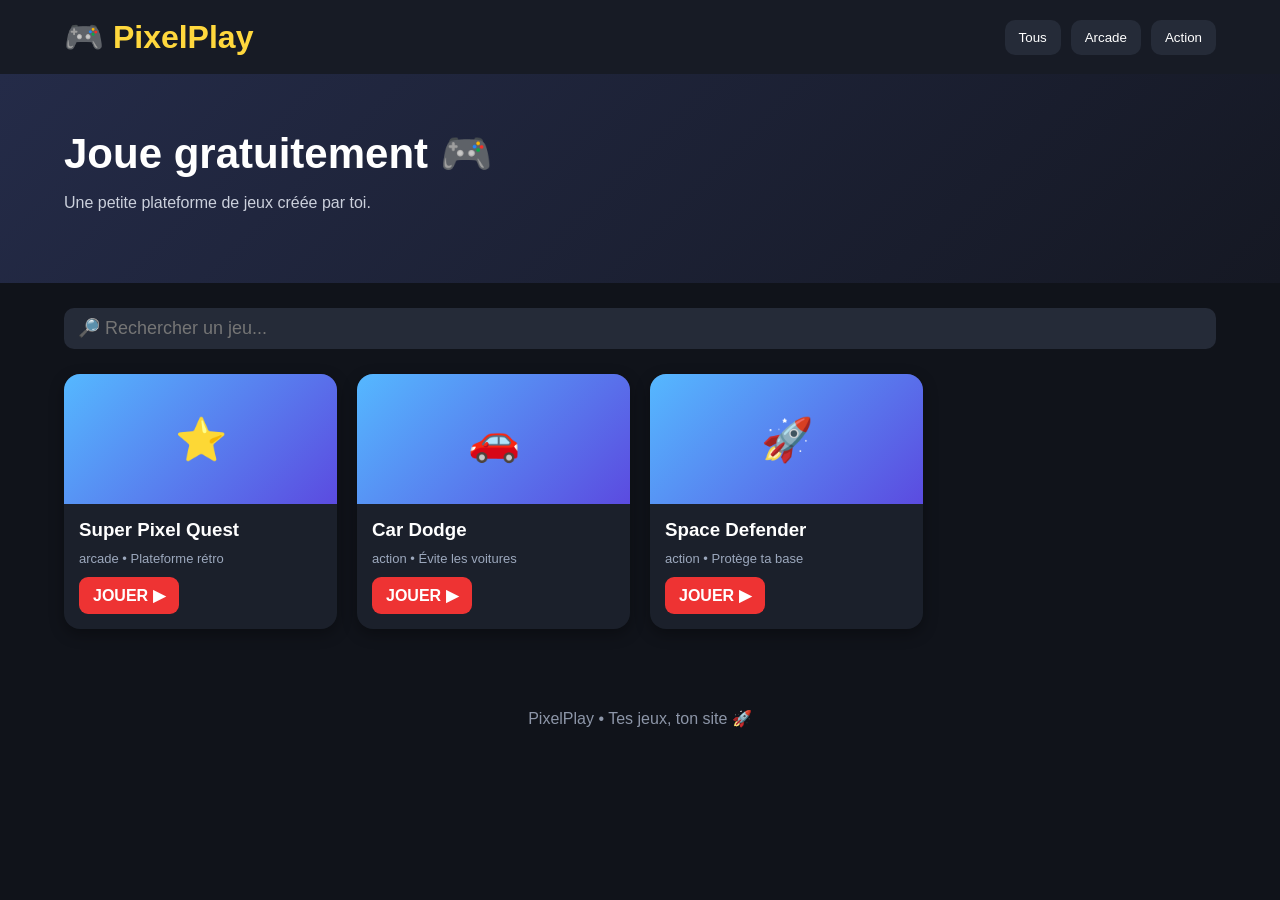
<file: index.html>
<!doctype html>
<html lang="fr">
<head>
  <meta charset="utf-8">
  <meta name="viewport" content="width=device-width,initial-scale=1">
  <title>PixelPlay</title>
  <link rel="stylesheet" href="style.css">
</head>
<body>

<header>
  <h1>🎮 PixelPlay</h1>
  <nav>
    <button onclick="filter('all')">Tous</button>
    <button onclick="filter('arcade')">Arcade</button>
    <button onclick="filter('action')">Action</button>
  </nav>
</header>

<section class="hero">
  <h2>Joue gratuitement 🎮</h2>
  <p>Une petite plateforme de jeux créée par toi.</p>
</section>

<div class="searchbox">
  <input class="search" id="search" placeholder="🔎 Rechercher un jeu..." oninput="render()">
</div>

<main class="grid" id="games"></main>

<footer>PixelPlay • Tes jeux, ton site 🚀</footer>

<script>
const games = [
  {
    name: 'Super Pixel Quest',
    cat: 'arcade',
    emoji: '⭐',
    url: 'jeux/super-pixel-quest/',
    desc: 'Plateforme rétro'
  },
  {
    name: 'Car Dodge',
    cat: 'action',
    emoji: '🚗',
    url: 'jeux/car-dodge/',
    desc: 'Évite les voitures'
  },
  {
    name: 'Space Defender',
    cat: 'action',
    emoji: '🚀',
    url: 'jeux/space-defender/',
    desc: 'Protège ta base'
  }
];

let current = 'all';

function filter(category) {
  current = category;
  render();
}

function render() {
  const q = document.getElementById('search').value.toLowerCase().trim();

  const list = games.filter(game =>
    (current === 'all' || game.cat === current) &&
    game.name.toLowerCase().includes(q)
  );

  document.getElementById('games').innerHTML =
    list.map(game => `
      <article class="card">
        <div class="thumb">${game.emoji}</div>
        <div>
          <h3>${game.name}</h3>
          <span class="tag">${game.cat} • ${game.desc}</span>
          <br>
          <a class="play" href="${game.url}">JOUER ▶</a>
        </div>
      </article>
    `).join('') || '<p>Aucun jeu trouvé.</p>';
}

render();
</script>

</body>
</html>
</file>
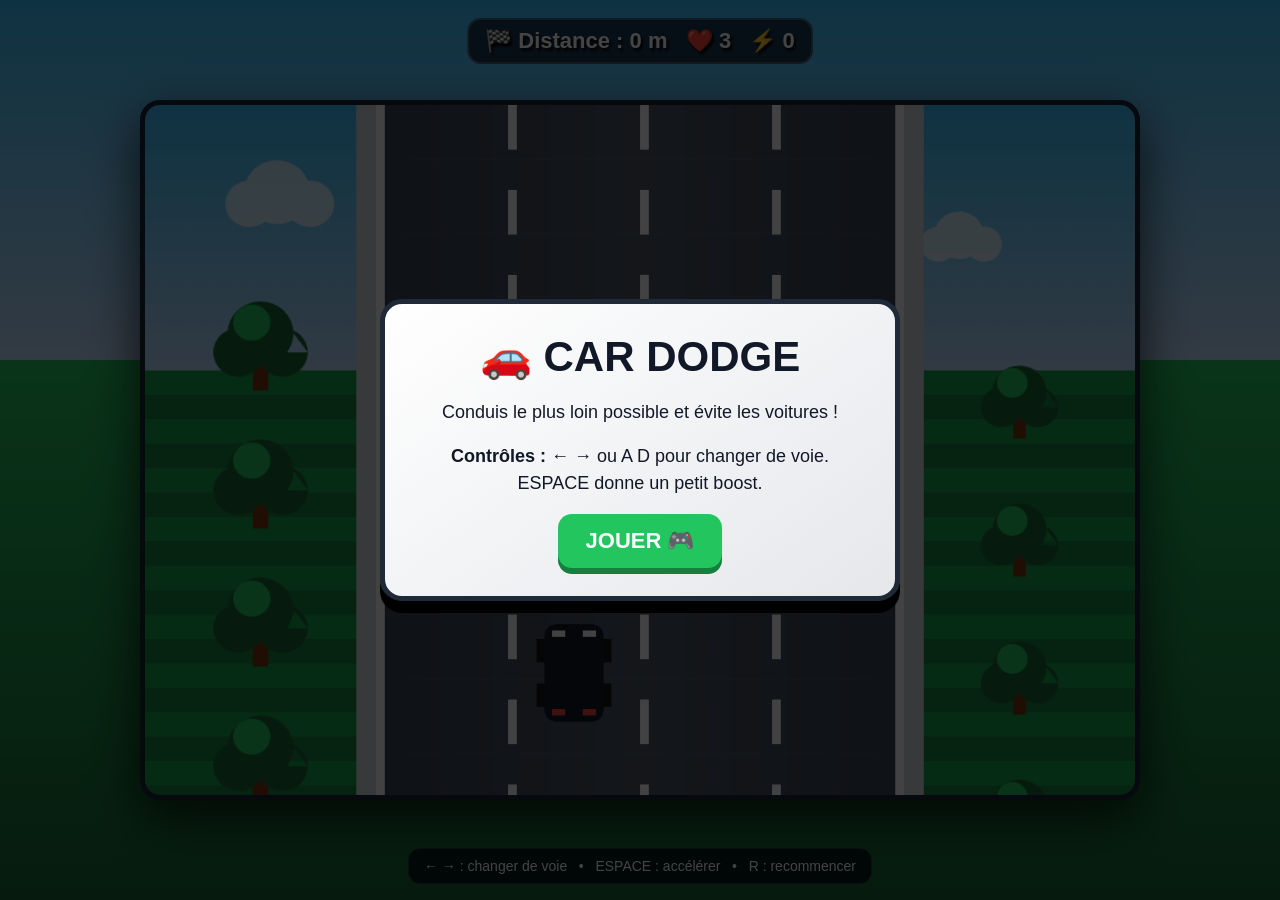
<file: jeux/car-dodge/index.html>
<!DOCTYPE html>
<html lang="fr">
<head>
<meta charset="UTF-8">
<meta name="viewport" content="width=device-width,initial-scale=1.0">
<title>Car Dodge 🚗</title>
<style>
*{box-sizing:border-box}
html,body{margin:0;width:100%;height:100%;overflow:hidden;background:#07111f;font-family:Arial,sans-serif;color:white}
body{display:flex;align-items:center;justify-content:center}
#wrap{position:relative;width:100vw;height:100vh;overflow:hidden;background:linear-gradient(#38bdf8 0%,#bfdbfe 40%,#22c55e 40%,#166534 100%);display:flex;align-items:center;justify-content:center}
canvas{display:block;width:min(94vw,1000px);height:min(92vh,700px);background:#222;border:5px solid #172033;border-radius:20px;box-shadow:0 18px 50px #000b}
#hud{position:absolute;top:18px;left:50%;transform:translateX(-50%);font-size:22px;font-weight:900;text-shadow:2px 3px 3px #000;z-index:2;white-space:nowrap;background:#0f172acc;padding:8px 16px;border-radius:14px;border:2px solid #ffffff33}
#help{position:absolute;bottom:16px;left:50%;transform:translateX(-50%);background:#020617cc;padding:9px 15px;border-radius:12px;font-size:14px;text-align:center;z-index:2;border:1px solid #ffffff22}
.overlay{position:absolute;inset:0;display:flex;align-items:center;justify-content:center;background:#000b;z-index:5}
.panel{background:linear-gradient(145deg,#fff,#e5e7eb);color:#111827;border:5px solid #1f2937;border-radius:22px;padding:28px;max-width:520px;text-align:center;box-shadow:0 12px 0 #000}
h1{margin:0 0 12px;font-size:42px}
p{font-size:18px;line-height:1.45}
button{border:0;border-radius:14px;background:#22c55e;color:white;font-size:22px;font-weight:900;padding:14px 28px;cursor:pointer;box-shadow:0 6px 0 #15803d}
button:active{transform:translateY(5px);box-shadow:0 1px 0 #15803d}
.hidden{display:none!important}
</style>
</head>
<body>
<div id="wrap">
<canvas id="game" width="900" height="650"></canvas>
<div id="hud">🏁 Distance : 0 m &nbsp; ❤️ 3 &nbsp; ⚡ 0</div>
<div id="help">← → : changer de voie &nbsp; • &nbsp; ESPACE : accélérer &nbsp; • &nbsp; R : recommencer</div>

<div id="start" class="overlay">
  <div class="panel">
    <h1>🚗 CAR DODGE</h1>
    <p>Conduis le plus loin possible et évite les voitures !</p>
    <p><b>Contrôles :</b> ← → ou A D pour changer de voie. ESPACE donne un petit boost.</p>
    <button id="play">JOUER 🎮</button>
  </div>
</div>

<div id="gameOver" class="overlay hidden">
  <div class="panel">
    <h1>💥 ACCIDENT !</h1>
    <p id="finalText"></p>
    <button id="again">REJOUER 🔄</button>
  </div>
</div>
</div>

<script>
const canvas=document.getElementById("game");
const ctx=canvas.getContext("2d");
const W=900,H=650;

let keys={},playing=false,score=0,lives=3,speed=4.2,roadOffset=0,lastTime=0;
let spawnTimer=0,boost=0;
const road={x:210,w:480};
const lanes=[270,390,510,630];
const player={lane:1,x:lanes[1],y:535,w:54,h:92,targetX:lanes[1]};
let cars=[];

document.addEventListener("keydown",e=>{
  const k=e.key.toLowerCase();
  keys[k]=true;
  if(["arrowleft","arrowright"," "].includes(k)) e.preventDefault();

  if(!playing)return;

  if(k==="arrowleft" && player.targetX===player.x){
    const i=lanes.indexOf(player.x);
    if(i>0) player.targetX=lanes[i-1];
  }
  if(k==="arrowright" && player.targetX===player.x){
    const i=lanes.indexOf(player.x);
    if(i<lanes.length-1) player.targetX=lanes[i+1];
  }
  if(k==="r") resetGame();
});
document.addEventListener("keyup",e=>keys[e.key.toLowerCase()]=false);

function resetGame(){
  score=0;lives=3;speed=4.2;roadOffset=0;spawnTimer=0;boost=0;cars=[];
  player.lane=1;player.x=lanes[1];player.targetX=lanes[1];
  playing=true;
  document.getElementById("gameOver").classList.add("hidden");
  updateHud();
}

function updateHud(){
  document.getElementById("hud").innerHTML=
    `🏁 Distance : ${Math.floor(score)} m &nbsp; ❤️ ${lives} &nbsp; ⚡ ${Math.floor(boost)}`;
}

function spawnCar(){
  const lane=Math.floor(Math.random()*lanes.length);
  const colors=["#ef4444","#3b82f6","#f59e0b","#a855f7","#14b8a6"];
  cars.push({
    x:lanes[lane],y:-120,w:54,h:92,
    speed:speed*(0.75+Math.random()*0.35),
    color:colors[Math.floor(Math.random()*colors.length)]
  });
}

function hit(a,b){
  // Hitbox réduite : la collision correspond mieux aux carrosseries visibles.
  const aw=a.w*0.72, ah=a.h*0.82;
  const bw=b.w*0.72, bh=b.h*0.82;
  return Math.abs(a.x-b.x) < (aw+bw)/2 &&
         Math.abs(a.y-b.y) < (ah+bh)/2;
}

function update(dt){
  if(!playing)return;

  const boosting=keys[" "]&&boost>0;
  if(boosting)boost=Math.max(0,boost-dt*18);

  const moveSpeed=Math.min(1,0.18*dt);
  player.x+=(player.targetX-player.x)*moveSpeed;

  // Impossible de sortir de la route et d'aller dans l'herbe.
  const minPlayerX=road.x+player.w/2+8;
  const maxPlayerX=road.x+road.w-player.w/2-8;
  player.x=Math.max(minPlayerX,Math.min(maxPlayerX,player.x));
  player.targetX=Math.max(minPlayerX,Math.min(maxPlayerX,player.targetX));

  const roadSpeed=(speed+(boosting?3.2:0))*dt;
  roadOffset=(roadOffset+roadSpeed)%80;

  score+=dt*0.045*(speed+(boosting?4:0));
  speed=Math.min(8.5,4.2+score/420);

  spawnTimer+=dt;
  const interval=Math.max(430,1050-score*1.2);
  if(spawnTimer>interval){
    spawnTimer=0;
    spawnCar();
  }

  for(let i=cars.length-1;i>=0;i--){
    const car=cars[i];
    car.y+=car.speed*dt*0.06+roadSpeed*0.055;

    if(hit(
      {x:player.x,y:player.y,w:player.w-10,h:player.h-10},
      car
    )){
      cars.splice(i,1);
      lives--;
      player.targetX=lanes[Math.max(0,Math.min(3,lanes.indexOf(player.targetX)+
        (Math.random()<0.5?-1:1)))];
      boost=0;
      if(lives<=0){endGame();return;}
    }else if(car.y>H+150){
      cars.splice(i,1);
      boost=Math.min(100,boost+12);
    }
  }

  updateHud();
}

function drawCar(x,y,w,h,color,playerCar=false){
  ctx.save();
  ctx.translate(x,y);

  ctx.fillStyle="#111";
  ctx.fillRect(-w/2-7,-h/2+14,8,22);
  ctx.fillRect(w/2-1,-h/2+14,8,22);
  ctx.fillRect(-w/2-7,h/2-36,8,22);
  ctx.fillRect(w/2-1,h/2-36,8,22);

  ctx.fillStyle=color;
  ctx.roundRect(-w/2,-h/2,w,h,10);
  ctx.fill();

  ctx.fillStyle=playerCar?"#93c5fd":"#cbd5e1";
  ctx.roundRect(-w/2+9,-h/2+17,w-18,31,7);
  ctx.fill();

  ctx.fillStyle="#111827";
  ctx.roundRect(-w/2+12,-h/2+21,w-24,22,5);
  ctx.fill();

  ctx.fillStyle="#f8fafc";
  ctx.fillRect(-w/2+7,-h/2+6,12,6);
  ctx.fillRect(w/2-19,-h/2+6,12,6);

  ctx.fillStyle="#ef4444";
  ctx.fillRect(-w/2+7,h/2-12,12,6);
  ctx.fillRect(w/2-19,h/2-12,12,6);

  ctx.restore();
}

function draw(){
  ctx.clearRect(0,0,W,H);

  // Ciel et horizon.
  const sky=ctx.createLinearGradient(0,0,0,H);
  sky.addColorStop(0,"#38bdf8");
  sky.addColorStop(.40,"#bfdbfe");
  sky.addColorStop(.41,"#4ade80");
  sky.addColorStop(1,"#166534");
  ctx.fillStyle=sky;
  ctx.fillRect(0,0,W,H);

  drawCloud(120,85,1);
  drawCloud(740,125,.75);

  // Herbe.
  ctx.fillStyle="#15803d";
  ctx.fillRect(0,250,W,H-250);
  for(let y=250-(roadOffset*.35%46);y<H;y+=46){
    ctx.fillStyle="#16a34a";
    ctx.fillRect(0,y,W,23);
  }

  // Arbres animés sur les côtés.
  for(let y=215-(roadOffset%130);y<H+100;y+=130){
    drawTree(105,y,1);
    drawTree(795,y+55,.82);
  }

  // Accotements.
  ctx.fillStyle="#d1d5db";
  ctx.fillRect(road.x-18,0,18,H);
  ctx.fillRect(road.x+road.w,0,18,H);

  // Route avec dégradé.
  const asphalt=ctx.createLinearGradient(road.x,0,road.x+road.w,0);
  asphalt.addColorStop(0,"#374151");
  asphalt.addColorStop(.5,"#4b5563");
  asphalt.addColorStop(1,"#374151");
  ctx.fillStyle=asphalt;
  ctx.fillRect(road.x,0,road.w,H);

  // Texture légère.
  for(let y=-20+(roadOffset%70);y<H;y+=70){
    ctx.fillStyle="#ffffff08";
    ctx.fillRect(road.x+25,y,road.w-50,2);
  }

  // Bords de la route.
  ctx.fillStyle="#f8fafc";
  ctx.fillRect(road.x,0,8,H);
  ctx.fillRect(road.x+road.w-8,0,8,H);

  // Lignes entre les voies.
  for(let x=road.x+120;x<road.x+road.w;x+=120){
    for(let y=-80+roadOffset;y<H;y+=80){
      ctx.fillStyle="#f8fafc";
      ctx.fillRect(x,y,8,42);
    }
  }

  cars.forEach(c=>drawCar(c.x,c.y,c.w,c.h,c.color));
  drawCar(player.x,player.y,player.w,player.h,"#2563eb",true);

  // Flammes du boost.
  if(keys[" "]&&boost>0){
    const flame=ctx.createLinearGradient(player.x,player.y+45,player.x,player.y+90);
    flame.addColorStop(0,"#fde047");
    flame.addColorStop(1,"#f97316");
    ctx.fillStyle=flame;
    ctx.beginPath();
    ctx.moveTo(player.x-12,player.y+player.h/2-2);
    ctx.lineTo(player.x,player.y+player.h/2+42);
    ctx.lineTo(player.x+12,player.y+player.h/2-2);
    ctx.fill();
  }
}

function drawCloud(x,y,s){
  ctx.save();
  ctx.translate(x,y);
  ctx.scale(s,s);
  ctx.fillStyle="#ffffffaa";
  ctx.beginPath();
  ctx.arc(-25,8,22,0,Math.PI*2);
  ctx.arc(0,-3,30,0,Math.PI*2);
  ctx.arc(30,8,22,0,Math.PI*2);
  ctx.fill();
  ctx.restore();
}

function drawTree(x,y,s){
  ctx.save();
  ctx.translate(x,y);
  ctx.scale(s,s);
  ctx.fillStyle="#78350f";
  ctx.fillRect(-7,12,14,42);
  ctx.fillStyle="#166534";
  ctx.beginPath();
  ctx.arc(0,0,30,0,Math.PI*2);
  ctx.arc(-20,18,23,0,Math.PI*2);
  ctx.arc(20,18,23,0,Math.PI*2);
  ctx.fill();
  ctx.fillStyle="#22c55e";
  ctx.beginPath();
  ctx.arc(-8,-10,17,0,Math.PI*2);
  ctx.fill();
  ctx.restore();
}

function endGame(){
  playing=false;
  document.getElementById("finalText").textContent=
    `Distance parcourue : ${Math.floor(score)} m`;
  document.getElementById("gameOver").classList.remove("hidden");
}

document.getElementById("play").onclick=()=>{
  document.getElementById("start").classList.add("hidden");
  resetGame();
};
document.getElementById("again").onclick=resetGame;

function loop(t){
  const dt=Math.min(32,t-lastTime||16);
  lastTime=t;
  update(dt);
  draw();
  requestAnimationFrame(loop);
}
draw();
requestAnimationFrame(loop);
</script>
</body>
</html>
</file>
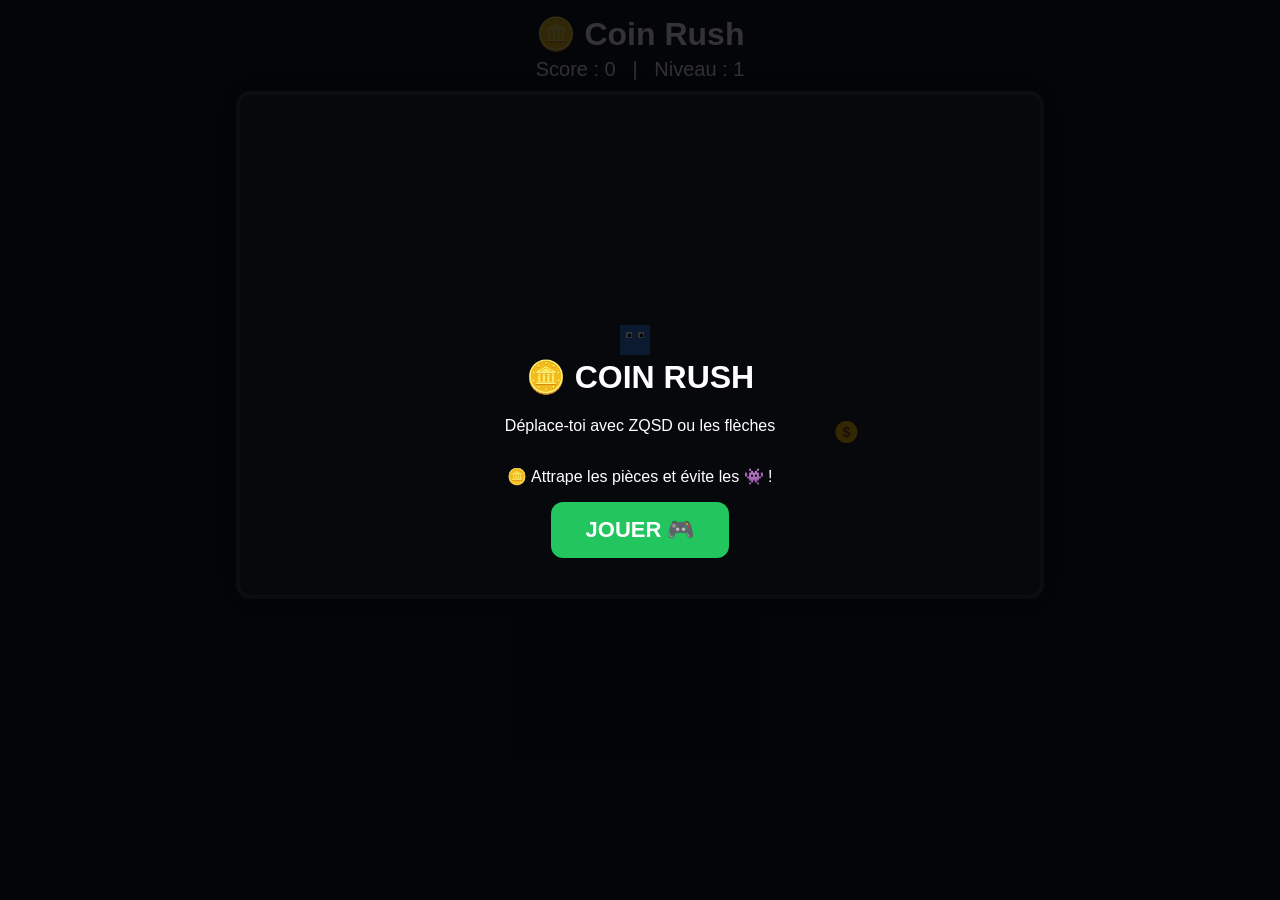
<file: jeux/coin-rush/index.html>
<!DOCTYPE html>
<html lang="fr">
<head>
<meta charset="UTF-8">
<meta name="viewport" content="width=device-width, initial-scale=1.0">
<title>Coin Rush 🎮</title>

<style>
    * {
        box-sizing: border-box;
    }

    body {
        margin: 0;
        background: #111827;
        color: white;
        font-family: Arial, sans-serif;
        overflow: hidden;
        text-align: center;
    }

    h1 {
        margin: 15px 0 5px;
        font-size: 32px;
    }

    #info {
        font-size: 20px;
        margin-bottom: 10px;
    }

    canvas {
        background: #1f2937;
        border: 4px solid #374151;
        border-radius: 15px;
        box-shadow: 0 0 30px rgba(0,0,0,.5);
        max-width: 95vw;
        max-height: 75vh;
    }

    #start {
        position: fixed;
        inset: 0;
        background: rgba(0,0,0,.8);
        display: flex;
        justify-content: center;
        align-items: center;
        flex-direction: column;
        z-index: 5;
    }

    button {
        border: none;
        padding: 15px 35px;
        border-radius: 12px;
        background: #22c55e;
        color: white;
        font-size: 22px;
        font-weight: bold;
        cursor: pointer;
    }

    button:hover {
        background: #16a34a;
        transform: scale(1.05);
    }

    #gameOver {
        display: none;
        position: fixed;
        inset: 0;
        background: rgba(0,0,0,.85);
        justify-content: center;
        align-items: center;
        flex-direction: column;
        z-index: 10;
    }

    #gameOver h2 {
        font-size: 50px;
        margin: 10px;
    }
</style>
</head>

<body>

<div id="start">
    <h1>🪙 COIN RUSH</h1>
    <p>Déplace-toi avec ZQSD ou les flèches</p>
    <p>🪙 Attrape les pièces et évite les 👾 !</p>
    <button onclick="startGame()">JOUER 🎮</button>
</div>

<div id="gameOver">
    <h2>💀 GAME OVER</h2>
    <p id="finalScore"></p>
    <button onclick="restartGame()">REJOUER 🔄</button>
</div>

<h1>🪙 Coin Rush</h1>
<div id="info">
    Score : <span id="score">0</span>
    &nbsp; | &nbsp;
    Niveau : <span id="level">1</span>
</div>

<canvas id="game" width="800" height="500"></canvas>

<script>

const canvas = document.getElementById("game");
const ctx = canvas.getContext("2d");

let keys = {};
let playing = false;

let score = 0;
let level = 1;

const player = {
    x: 380,
    y: 230,
    size: 30,
    speed: 5
};

let coin = {};
let enemies = [];

document.addEventListener("keydown", e => {
    keys[e.key.toLowerCase()] = true;
});

document.addEventListener("keyup", e => {
    keys[e.key.toLowerCase()] = false;
});

function randomPosition(size = 20) {
    return {
        x: Math.random() * (canvas.width - size),
        y: Math.random() * (canvas.height - size)
    };
}

function createCoin() {
    coin = randomPosition(22);
}

function createEnemy() {

    const pos = randomPosition(28);

    enemies.push({
        x: pos.x,
        y: pos.y,
        size: 28,
        speed: 1.5 + level * 0.25
    });
}

function startGame() {

    document.getElementById("start").style.display = "none";

    score = 0;
    level = 1;

    player.x = 380;
    player.y = 230;

    enemies = [];

    createCoin();

    for(let i = 0; i < 2; i++) {
        createEnemy();
    }

    playing = true;

    gameLoop();
}

function restartGame() {

    document.getElementById("gameOver").style.display = "none";

    startGame();
}

function update() {

    if(!playing) return;

    // Déplacement
    if(keys["arrowup"] || keys["z"] || keys["w"])
        player.y -= player.speed;

    if(keys["arrowdown"] || keys["s"])
        player.y += player.speed;

    if(keys["arrowleft"] || keys["q"] || keys["a"])
        player.x -= player.speed;

    if(keys["arrowright"] || keys["d"])
        player.x += player.speed;

    // Limites
    player.x = Math.max(0, Math.min(canvas.width - player.size, player.x));
    player.y = Math.max(0, Math.min(canvas.height - player.size, player.y));

    // Collision pièce
    if(
        player.x < coin.x + 22 &&
        player.x + player.size > coin.x &&
        player.y < coin.y + 22 &&
        player.y + player.size > coin.y
    ) {

        score++;

        createCoin();

        // Tous les 5 points = nouveau niveau
        if(score % 5 === 0) {

            level++;

            createEnemy();
        }
    }

    // Ennemis
    enemies.forEach(enemy => {

        let dx = player.x - enemy.x;
        let dy = player.y - enemy.y;

        let distance = Math.sqrt(dx * dx + dy * dy);

        if(distance > 0) {

            enemy.x += (dx / distance) * enemy.speed;
            enemy.y += (dy / distance) * enemy.speed;
        }

        // Collision joueur / ennemi
        if(
            player.x < enemy.x + enemy.size &&
            player.x + player.size > enemy.x &&
            player.y < enemy.y + enemy.size &&
            player.y + player.size > enemy.y
        ) {

            gameOver();
        }
    });

    document.getElementById("score").textContent = score;
    document.getElementById("level").textContent = level;
}

function draw() {

    // Fond
    ctx.clearRect(0, 0, canvas.width, canvas.height);

    ctx.fillStyle = "#1f2937";
    ctx.fillRect(0, 0, canvas.width, canvas.height);

    // Grille
    ctx.strokeStyle = "#293548";

    for(let x = 0; x < canvas.width; x += 40) {
        ctx.beginPath();
        ctx.moveTo(x, 0);
        ctx.lineTo(x, canvas.height);
        ctx.stroke();
    }

    for(let y = 0; y < canvas.height; y += 40) {
        ctx.beginPath();
        ctx.moveTo(0, y);
        ctx.lineTo(canvas.width, y);
        ctx.stroke();
    }

    // Pièce
    ctx.fillStyle = "#facc15";
    ctx.beginPath();
    ctx.arc(
        coin.x + 11,
        coin.y + 11,
        11,
        0,
        Math.PI * 2
    );
    ctx.fill();

    ctx.fillStyle = "#92400e";
    ctx.font = "bold 15px Arial";
    ctx.textAlign = "center";
    ctx.fillText(
        "$",
        coin.x + 11,
        coin.y + 16
    );

    // Joueur
    ctx.fillStyle = "#3b82f6";
    ctx.fillRect(
        player.x,
        player.y,
        player.size,
        player.size
    );

    // Yeux
    ctx.fillStyle = "white";
    ctx.fillRect(player.x + 6, player.y + 7, 6, 6);
    ctx.fillRect(player.x + 18, player.y + 7, 6, 6);

    ctx.fillStyle = "black";
    ctx.fillRect(player.x + 8, player.y + 9, 3, 3);
    ctx.fillRect(player.x + 20, player.y + 9, 3, 3);

    // Ennemis
    enemies.forEach(enemy => {

        ctx.fillStyle = "#ef4444";

        ctx.fillRect(
            enemy.x,
            enemy.y,
            enemy.size,
            enemy.size
        );

        ctx.fillStyle = "white";

        ctx.fillRect(
            enemy.x + 5,
            enemy.y + 6,
            7,
            7
        );

        ctx.fillRect(
            enemy.x + 16,
            enemy.y + 6,
            7,
            7
        );

        ctx.fillStyle = "black";

        ctx.fillRect(
            enemy.x + 7,
            enemy.y + 8,
            3,
            3
        );

        ctx.fillRect(
            enemy.x + 18,
            enemy.y + 8,
            3,
            3
        );
    });
}

function gameLoop() {

    if(!playing) return;

    update();
    draw();

    requestAnimationFrame(gameLoop);
}

function gameOver() {

    playing = false;

    document.getElementById("finalScore").textContent =
        "Score : " + score + " 🪙 — Niveau " + level;

    document.getElementById("gameOver").style.display = "flex";
}

createCoin();
draw();

</script>

</body>
</html>
</file>
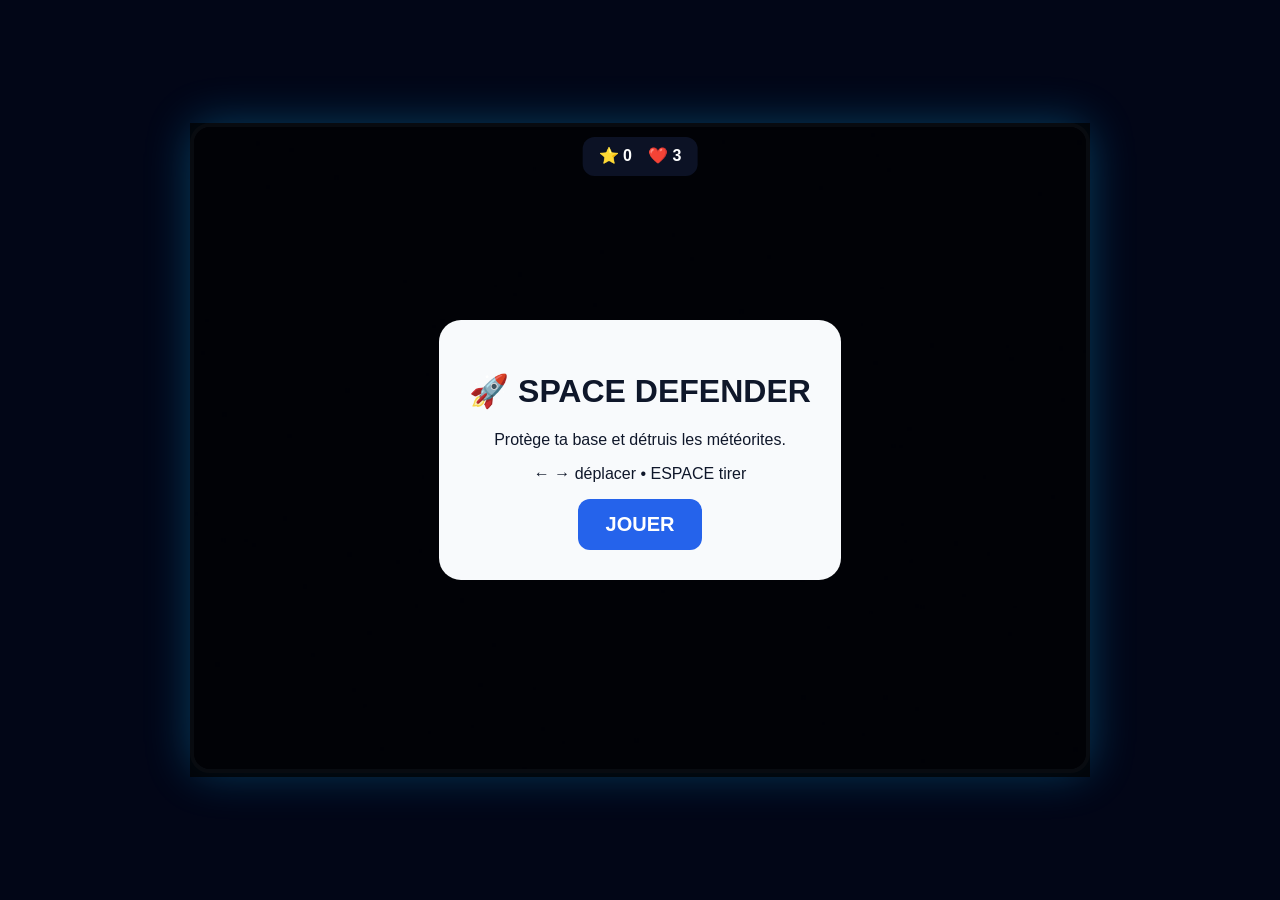
<file: jeux/space-defender/space-defender.html>
<!doctype html><html lang="fr"><head><meta charset="utf-8"><meta name="viewport" content="width=device-width,initial-scale=1"><title>Space Defender</title><style>*{box-sizing:border-box}body{margin:0;background:#020617;color:#fff;font-family:Arial;display:grid;place-items:center;height:100vh}#w{position:relative}canvas{width:min(94vw,900px);height:min(90vh,650px);background:#020617;border:4px solid #1e293b;border-radius:20px;box-shadow:0 0 45px #0ea5e955}.hud{position:absolute;top:14px;left:50%;transform:translateX(-50%);background:#0f172dcc;padding:9px 16px;border-radius:12px;font-weight:bold;z-index:2}.screen{position:absolute;inset:0;background:#000b;display:grid;place-items:center}.panel{background:#f8fafc;color:#0f172a;padding:30px;border-radius:22px;text-align:center;max-width:520px}.hide{display:none!important}button{background:#2563eb;color:#fff;border:0;padding:14px 28px;border-radius:12px;font-size:20px;font-weight:bold;cursor:pointer}</style></head><body><div id="w"><canvas id="c" width="900" height="650"></canvas><div class="hud" id="hud">⭐ 0　❤️ 3</div><div class="screen" id="screen"><div class="panel"><h1>🚀 SPACE DEFENDER</h1><p>Protège ta base et détruis les météorites.</p><p>← → déplacer • ESPACE tirer</p><button onclick="start()">JOUER</button></div></div></div><script>
const c=document.getElementById("c"),x=c.getContext("2d"),W=900,H=650;let k={},ship,shots,enemies,score,lives,spawn,last,run=false,stars=[];for(let i=0;i<110;i++)stars.push({x:Math.random()*W,y:Math.random()*H,s:1+Math.random()*2});
onkeydown=e=>{k[e.key.toLowerCase()]=1;if([" ","arrowleft","arrowright"].includes(e.key.toLowerCase()))e.preventDefault()};onkeyup=e=>k[e.key.toLowerCase()]=0;
function start(){ship={x:450,y:575,cool:0};shots=[];enemies=[];score=0;lives=3;spawn=0;last=performance.now();run=true;screen.classList.add("hide");hud();requestAnimationFrame(loop)}
function hud(){document.getElementById("hud").textContent=`⭐ ${score}　❤️ ${lives}`}
function end(){run=false;document.querySelector(".panel").innerHTML=`<h1>💥 DÉFAITE</h1><p>Score : ${score}</p><button onclick="start()">REJOUER</button>`;screen.classList.remove("hide")}
function loop(t){if(!run)return;let dt=Math.min(32,t-last);last=t;update(dt);draw();requestAnimationFrame(loop)}
function update(dt){let s=7*dt/16;if(k.arrowleft)ship.x-=s;if(k.arrowright)ship.x+=s;ship.x=Math.max(30,Math.min(870,ship.x));spawn+=dt;if(spawn>Math.max(280,720-score*2)){spawn=0;enemies.push({x:25+Math.random()*850,y:-40,r:16+Math.random()*18,v:2+Math.random()*2})}ship.cool-=dt;if(k[" "]&&ship.cool<=0){shots.push({x:ship.x,y:ship.y-25});ship.cool=150}shots.forEach(b=>b.y-=10*dt/16);enemies.forEach(e=>e.y+=e.v*dt/16);for(let i=enemies.length-1;i>=0;i--){let e=enemies[i];if(e.y>690){enemies.splice(i,1);lives--;hud();if(lives<=0)return end();continue}for(let j=shots.length-1;j>=0;j--){let b=shots[j];if(Math.hypot(e.x-b.x,e.y-b.y)<e.r+6){enemies.splice(i,1);shots.splice(j,1);score+=10;hud();break}}}shots=shots.filter(b=>b.y>-20)}
function draw(){x.fillStyle="#020617";x.fillRect(0,0,W,H);stars.forEach(s=>{s.y+=.25;if(s.y>H)s.y=0;x.globalAlpha=.3+s.s*.2;x.fillRect(s.x,s.y,s.s,s.s)});x.globalAlpha=1;shots.forEach(b=>{x.fillStyle="#67e8f9";x.fillRect(b.x-3,b.y-12,6,18)});enemies.forEach(e=>{x.fillStyle="#ef4444";x.beginPath();for(let i=0;i<8;i++){let a=i*Math.PI/4,r=i%2?e.r*.55:e.r;x.lineTo(e.x+Math.cos(a)*r,e.y+Math.sin(a)*r)}x.fill()});x.fillStyle="#38bdf8";x.beginPath();x.moveTo(ship.x,ship.y-28);x.lineTo(ship.x+25,ship.y+22);x.lineTo(ship.x,ship.y+10);x.lineTo(ship.x-25,ship.y+22);x.closePath();x.fill()}draw()
</script></body></html>
</file>
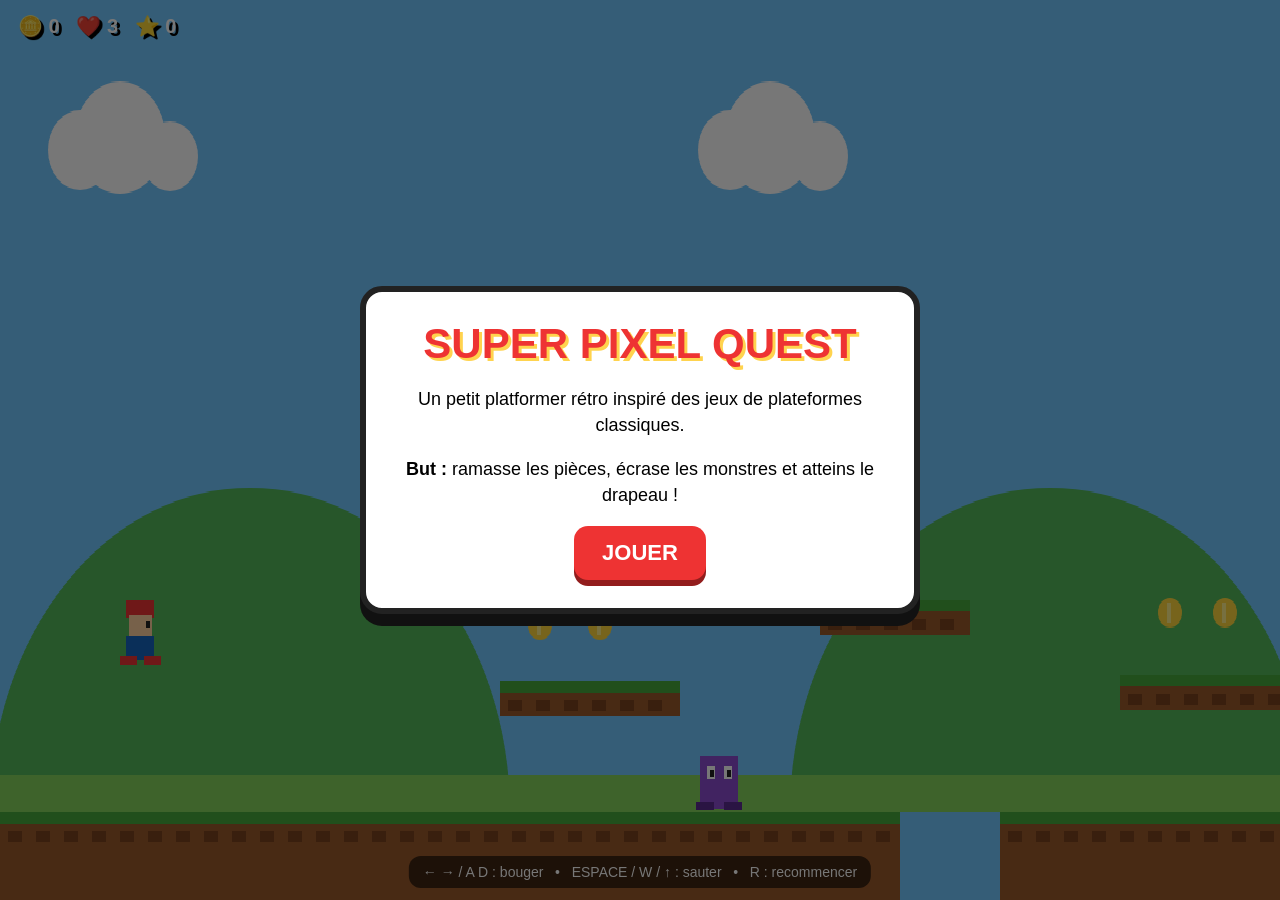
<file: jeux/super-pixel-quest/super_pixel_quest.html>
<!DOCTYPE html>
<html lang="fr">
<head>
<meta charset="UTF-8">
<meta name="viewport" content="width=device-width,initial-scale=1.0">
<title>Super Pixel Quest</title>
<style>
*{box-sizing:border-box}
html,body{margin:0;width:100%;height:100%;overflow:hidden;background:#111;font-family:Arial,sans-serif}
body{display:flex;align-items:center;justify-content:center}
#wrap{position:relative;width:100vw;height:100vh;background:#72c9ff;overflow:hidden}
canvas{display:block;width:100%;height:100%;image-rendering:pixelated}
#hud{position:absolute;top:14px;left:18px;color:white;font-weight:900;font-size:20px;text-shadow:3px 3px #000;z-index:2}
#help{position:absolute;bottom:12px;left:50%;transform:translateX(-50%);color:white;background:#0009;padding:8px 14px;border-radius:12px;font-size:14px;text-align:center;z-index:2}
#start,#win{position:absolute;inset:0;display:flex;align-items:center;justify-content:center;background:#0008;z-index:5}
.panel{background:#fff;border:6px solid #222;border-radius:22px;padding:28px;max-width:560px;text-align:center;box-shadow:0 12px 0 #111}
h1{margin:0 0 10px;font-size:42px;color:#e33;text-shadow:3px 3px #ffd34e}
p{font-size:18px;line-height:1.45}
button{border:0;border-radius:14px;background:#e33;color:white;font-size:22px;font-weight:900;padding:14px 28px;cursor:pointer;box-shadow:0 6px 0 #921d1d}
button:active{transform:translateY(5px);box-shadow:0 1px 0 #921d1d}
.hidden{display:none!important}
</style>
</head>
<body>
<div id="wrap">
<canvas id="game" width="1280" height="720"></canvas>
<div id="hud">🪙 0 &nbsp; ❤️ 3 &nbsp; ⭐ 0</div>
<div id="help">← → / A D : bouger &nbsp; • &nbsp; ESPACE / W / ↑ : sauter &nbsp; • &nbsp; R : recommencer</div>
<div id="start"><div class="panel">
<h1>SUPER PIXEL QUEST</h1>
<p>Un petit platformer rétro inspiré des jeux de plateformes classiques.</p>
<p><b>But :</b> ramasse les pièces, écrase les monstres et atteins le drapeau !</p>
<button id="play">JOUER</button>
</div></div>
<div id="win" class="hidden"><div class="panel">
<h1>NIVEAU TERMINÉ ! 🎉</h1>
<p id="scoreText"></p>
<button id="again">REJOUER</button>
</div></div>
</div>
<script>
const c=document.getElementById("game"),ctx=c.getContext("2d");
const W=1280,H=720,worldW=6500;
let keys={},cam=0,started=false,won=false;
let score=0,lives=3,coins=0,stars=0;
const player={x:120,y:480,w:38,h:52,vx:0,vy:0,on:false,inv:0};
const platforms=[
 [0,650,900,70],[1000,650,800,70],[1900,650,900,70],[2900,650,1000,70],
 [4000,650,850,70],[4950,650,1550,70],
 [500,545,180,28],[820,480,150,28],[1120,540,190,28],[1450,470,190,28],
 [1750,560,140,28],[2050,520,180,28],[2350,450,180,28],[2650,540,170,28],
 [3100,520,190,28],[3450,445,180,28],[3750,540,180,28],[4100,470,190,28],
 [4450,540,180,28],[4700,430,170,28],[5150,520,180,28],[5500,450,190,28],
 [5850,540,180,28]
];
let coinsArr=[
 [540,500],[600,500],[875,435],[1170,490],[1225,490],[1500,420],[1560,420],
 [1790,510],[2090,460],[2145,460],[2390,390],[2690,480],[3150,460],[3205,460],
 [3500,385],[3560,385],[3800,500],[4160,410],[4215,410],[4510,490],[4750,370],
 [5200,470],[5260,470],[5570,400],[5900,490],[5960,490]
].map(a=>({x:a[0],y:a[1],got:false}));
let enemies=[
 {x:700,y:605,w:38,h:42,vx:-1.2,alive:true,min:650,max:850},
 {x:1350,y:605,w:38,h:42,vx:1.2,alive:true,min:1150,max:1650},
 {x:2180,y:605,w:38,h:42,vx:-1.3,alive:true,min:1950,max:2700},
 {x:3250,y:605,w:38,h:42,vx:1.5,alive:true,min:2950,max:3900},
 {x:4300,y:605,w:38,h:42,vx:-1.4,alive:true,min:4000,max:4800},
 {x:5400,y:605,w:38,h:42,vx:1.5,alive:true,min:5000,max:6200}
];
const flag={x:6200,y:530,w:35,h:120};
const starsArr=[{x:1640,y:390,got:false},{x:3850,y:390,got:false},{x:5650,y:395,got:false}];

function reset(){
 player.x=120;player.y=580;player.vx=player.vy=0;cam=0;score=coins=stars=0;lives=3;won=false;
 coinsArr.forEach(x=>x.got=false);starsArr.forEach(x=>x.got=false);
 enemies.forEach((e,i)=>{e.alive=true;e.x=[700,1350,2180,3250,4300,5400][i];e.vx=i%2?-1.2:1.2});
 updateHud();
}
function updateHud(){document.getElementById("hud").innerHTML=`🪙 ${coins} &nbsp; ❤️ ${lives} &nbsp; ⭐ ${stars}`}

addEventListener("keydown",e=>{keys[e.key.toLowerCase()]=true;if([" ","arrowup","arrowdown","arrowleft","arrowright"].includes(e.key.toLowerCase()))e.preventDefault();if(e.key.toLowerCase()==="r"&&started)reset()});
addEventListener("keyup",e=>keys[e.key.toLowerCase()]=false);
document.getElementById("play").onclick=()=>{started=true;document.getElementById("start").classList.add("hidden");reset()};
document.getElementById("again").onclick=()=>{document.getElementById("win").classList.add("hidden");reset();started=true};

function rectHit(a,b){return a.x<b.x+b.w&&a.x+a.w>b.x&&a.y<b.y+b.h&&a.y+a.h>b.y}
function update(){
 if(!started||won)return;
 let left=keys["arrowleft"]||keys["a"],right=keys["arrowright"]||keys["d"],jump=keys[" "]||keys["w"]||keys["arrowup"];
 if(left)player.vx-=0.7;if(right)player.vx+=0.7;
 if(!left&&!right)player.vx*=0.82;
 player.vx=Math.max(-7,Math.min(7,player.vx));
 if(jump&&player.on){player.vy=-15;player.on=false}
 player.vy+=0.7;player.vy=Math.min(18,player.vy);
 player.x+=player.vx;player.y+=player.vy;
 if(player.x<0)player.x=0;if(player.x>worldW-player.w)player.x=worldW-player.w;
 player.on=false;
 for(const p of platforms){
   const r={x:p[0],y:p[1],w:p[2],h:p[3]};
   if(player.vy>=0&&player.x+player.w>r.x&&player.x<r.x+r.w&&player.y+player.h>=r.y&&player.y+player.h-player.vy<=r.y){
     player.y=r.y-player.h;player.vy=0;player.on=true;
   }
 }
 if(player.inv>0)player.inv--;
 for(const co of coinsArr)if(!co.got&&Math.abs(player.x+player.w/2-co.x)<30&&Math.abs(player.y+player.h/2-co.y)<35){co.got=true;coins++;score+=100;updateHud()}
 for(const s of starsArr)if(!s.got&&Math.abs(player.x+player.w/2-s.x)<35&&Math.abs(player.y+player.h/2-s.y)<40){s.got=true;stars++;score+=500;updateHud()}
 for(const e of enemies)if(e.alive){
   e.x+=e.vx;if(e.x<e.min||e.x>e.max)e.vx*=-1;
   const er={x:e.x,y:e.y,w:e.w,h:e.h};
   if(rectHit(player,er)){
     if(player.vy>2&&player.y+player.h<e.y+22){e.alive=false;player.vy=-9;score+=250}
     else if(player.inv<=0){lives--;player.inv=100;player.x=Math.max(50,player.x-180);player.y=450;player.vy=-8;updateHud();if(lives<=0)reset()}
   }
 }
 if(player.y>800){lives--;updateHud();player.x=Math.max(50,player.x-300);player.y=450;player.vy=-8;if(lives<=0)reset()}
 if(rectHit(player,flag)){won=true;document.getElementById("scoreText").textContent=`Score : ${score} • Pièces : ${coins} • Étoiles : ${stars}`;document.getElementById("win").classList.remove("hidden")}
 cam+=(player.x-400-cam)*0.12;cam=Math.max(0,Math.min(worldW-W,cam));
}
function draw(){
 ctx.clearRect(0,0,W,H);
 // sky
 ctx.fillStyle="#72c9ff";ctx.fillRect(0,0,W,H);
 // clouds
 for(let i=-1;i<12;i++){let x=i*650-cam*0.25;ctx.fillStyle="#fff";ctx.beginPath();ctx.arc(x+80,120,32,0,7);ctx.arc(x+120,110,45,0,7);ctx.arc(x+170,125,28,0,7);ctx.fill()}
 // hills
 for(let i=-1;i<10;i++){let x=i*800-cam*0.45;ctx.fillStyle="#54b85a";ctx.beginPath();ctx.arc(x+250,650,260,Math.PI,0);ctx.fill()}
 // distant ground
 ctx.fillStyle="#86d65c";ctx.fillRect(0,620,W,30);
 ctx.save();ctx.translate(-cam,0);
 // platforms
 for(const p of platforms){
   ctx.fillStyle="#9b5a2b";ctx.fillRect(p[0],p[1],p[2],p[3]);
   ctx.fillStyle="#47a93c";ctx.fillRect(p[0],p[1],p[2],9);
   for(let x=p[0]+8;x<p[0]+p[2]-5;x+=28){ctx.fillStyle="#7b421f";ctx.fillRect(x,p[1]+15,14,9)}
 }
 // coins
 for(const co of coinsArr)if(!co.got){ctx.fillStyle="#ffd83d";ctx.beginPath();ctx.arc(co.x,co.y,12,0,7);ctx.fill();ctx.fillStyle="#fff08a";ctx.fillRect(co.x-3,co.y-8,4,16)}
 // stars
 for(const s of starsArr)if(!s.got){drawStar(s.x,s.y,18,"#ffe33b");}
 // flag
 ctx.fillStyle="#eee";ctx.fillRect(flag.x,flag.y,7,flag.h);
 ctx.fillStyle="#ef3e4a";ctx.beginPath();ctx.moveTo(flag.x+7,flag.y);ctx.lineTo(flag.x+62,flag.y+25);ctx.lineTo(flag.x+7,flag.y+48);ctx.fill();
 // enemies
 for(const e of enemies)if(e.alive){
   ctx.fillStyle="#8b4bd1";ctx.fillRect(e.x,e.y,e.w,e.h);
   ctx.fillStyle="#fff";ctx.fillRect(e.x+7,e.y+8,8,10);ctx.fillRect(e.x+24,e.y+8,8,10);
   ctx.fillStyle="#222";ctx.fillRect(e.x+10,e.y+11,4,6);ctx.fillRect(e.x+27,e.y+11,4,6);
   ctx.fillStyle="#5b2a91";ctx.fillRect(e.x-4,e.y+37,18,6);ctx.fillRect(e.x+24,e.y+37,18,6);
 }
 // player
 if(player.inv%8<4){
   ctx.fillStyle="#e33";ctx.fillRect(player.x+6,player.y,28,14);
   ctx.fillStyle="#ffd0a0";ctx.fillRect(player.x+9,player.y+12,23,18);
   ctx.fillStyle="#1565c0";ctx.fillRect(player.x+6,player.y+29,28,19);
   ctx.fillStyle="#e33";ctx.fillRect(player.x,player.y+45,17,7);ctx.fillRect(player.x+24,player.y+45,17,7);
   ctx.fillStyle="#222";ctx.fillRect(player.x+26,player.y+17,4,5);
 }
 ctx.restore();
}
function drawStar(x,y,r,col){ctx.fillStyle=col;ctx.beginPath();for(let i=0;i<10;i++){let a=-Math.PI/2+i*Math.PI/5,rr=i%2?r:r*.42;ctx.lineTo(x+Math.cos(a)*rr,y+Math.sin(a)*rr)}ctx.closePath();ctx.fill()}
function loop(){update();draw();requestAnimationFrame(loop)}
loop();
</script>
</body>
</html>
</file>
<file: style.css>
*{box-sizing:border-box}body{margin:0;font-family:Arial,sans-serif;background:#10131a;color:#fff}header{background:#171b25;padding:18px 5%;display:flex;align-items:center;gap:25px;position:sticky;top:0;z-index:3}h1{margin:0;color:#ffd83d}nav{margin-left:auto;display:flex;gap:10px}nav button,.search{background:#252b38;color:#fff;border:0;border-radius:10px;padding:10px 14px}.hero{padding:55px 5%;background:linear-gradient(135deg,#242b48,#151823)}.hero h2{font-size:42px;margin:0 0 10px}.hero p{color:#cbd0dc}.searchbox{padding:25px 5%;display:flex}.search{width:100%;font-size:18px}.grid{padding:0 5% 50px;display:grid;grid-template-columns:repeat(auto-fill,minmax(220px,1fr));gap:20px}.card{background:#1b202b;border-radius:16px;overflow:hidden;box-shadow:0 5px 15px #0005}.thumb{height:130px;background:linear-gradient(135deg,#55b8ff,#5b4be0);display:flex;align-items:center;justify-content:center;font-size:42px}.card div:last-child{padding:15px}.card h3{margin:0 0 8px}.play{display:inline-block;margin-top:10px;padding:9px 14px;background:#e33;color:white;text-decoration:none;border-radius:9px;font-weight:bold}.tag{color:#9ca8bd;font-size:13px}footer{padding:30px 5%;color:#8d96a8;text-align:center}
</file>
